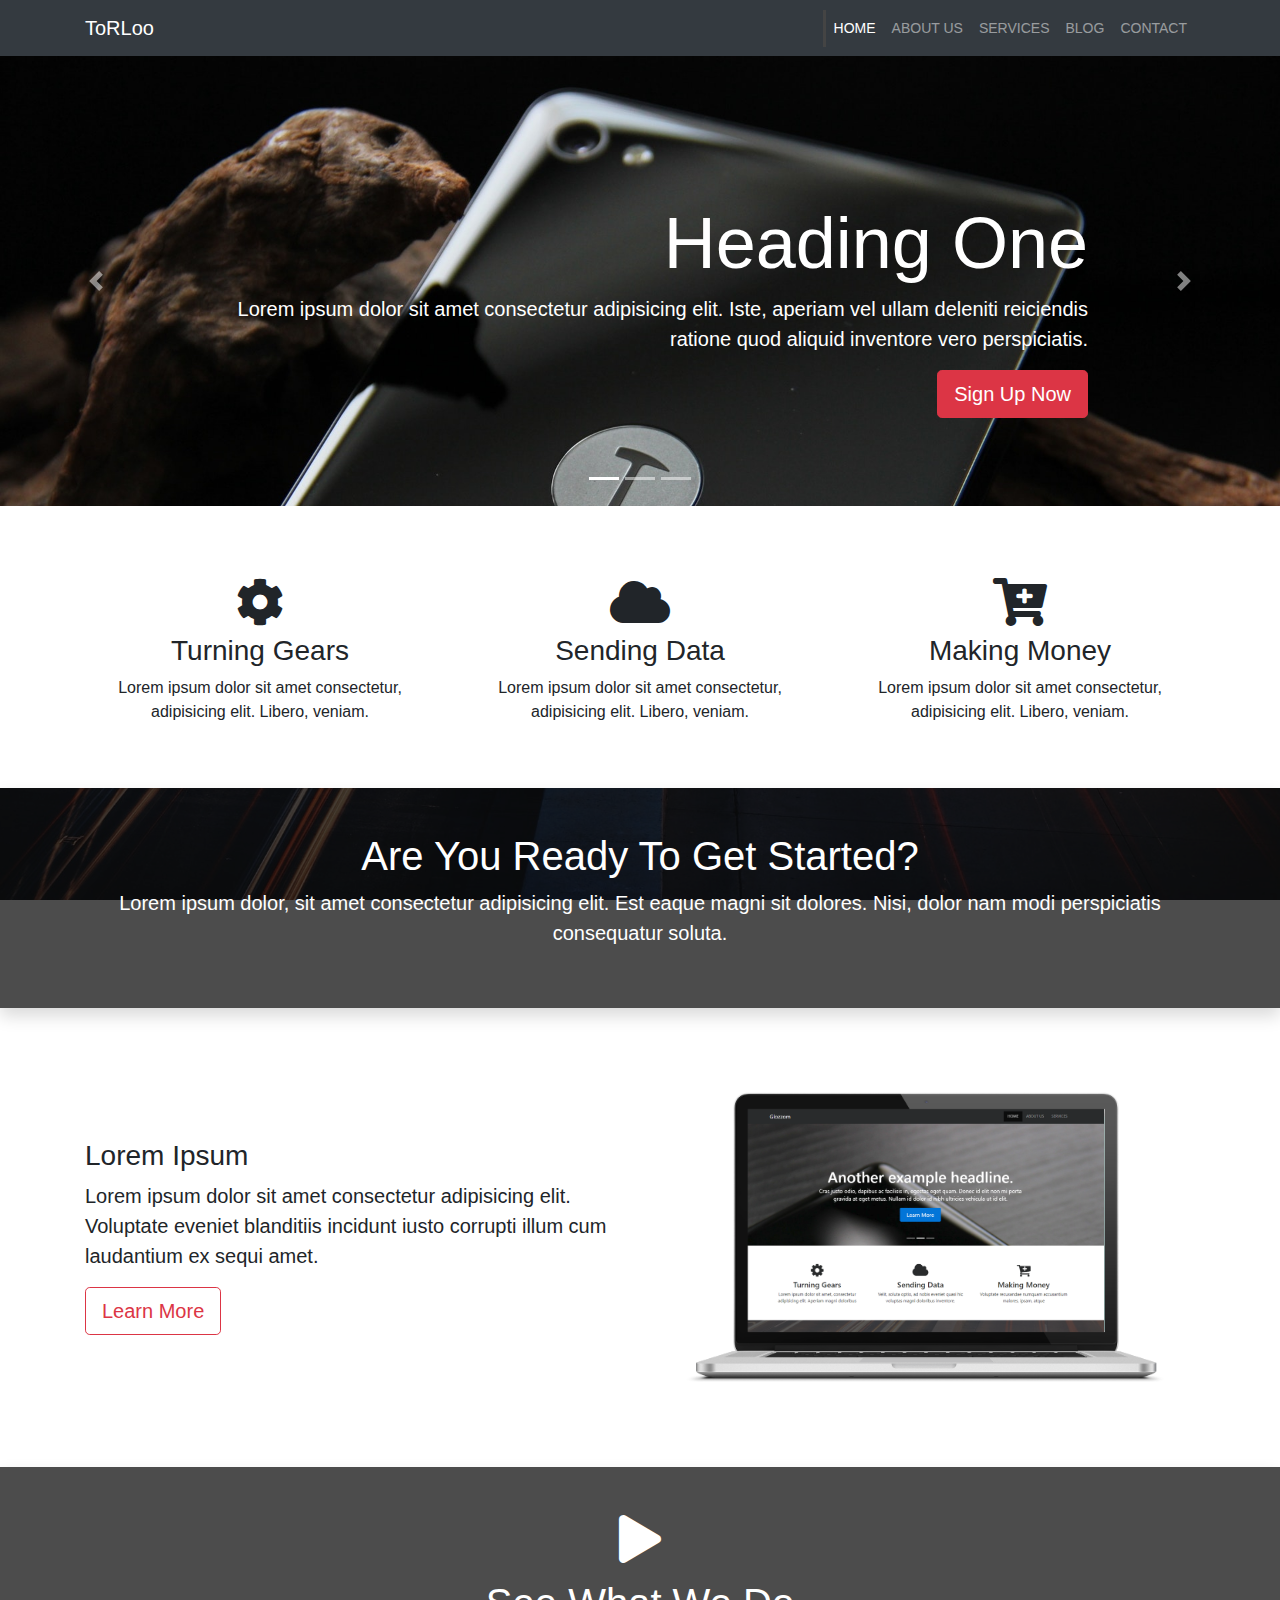
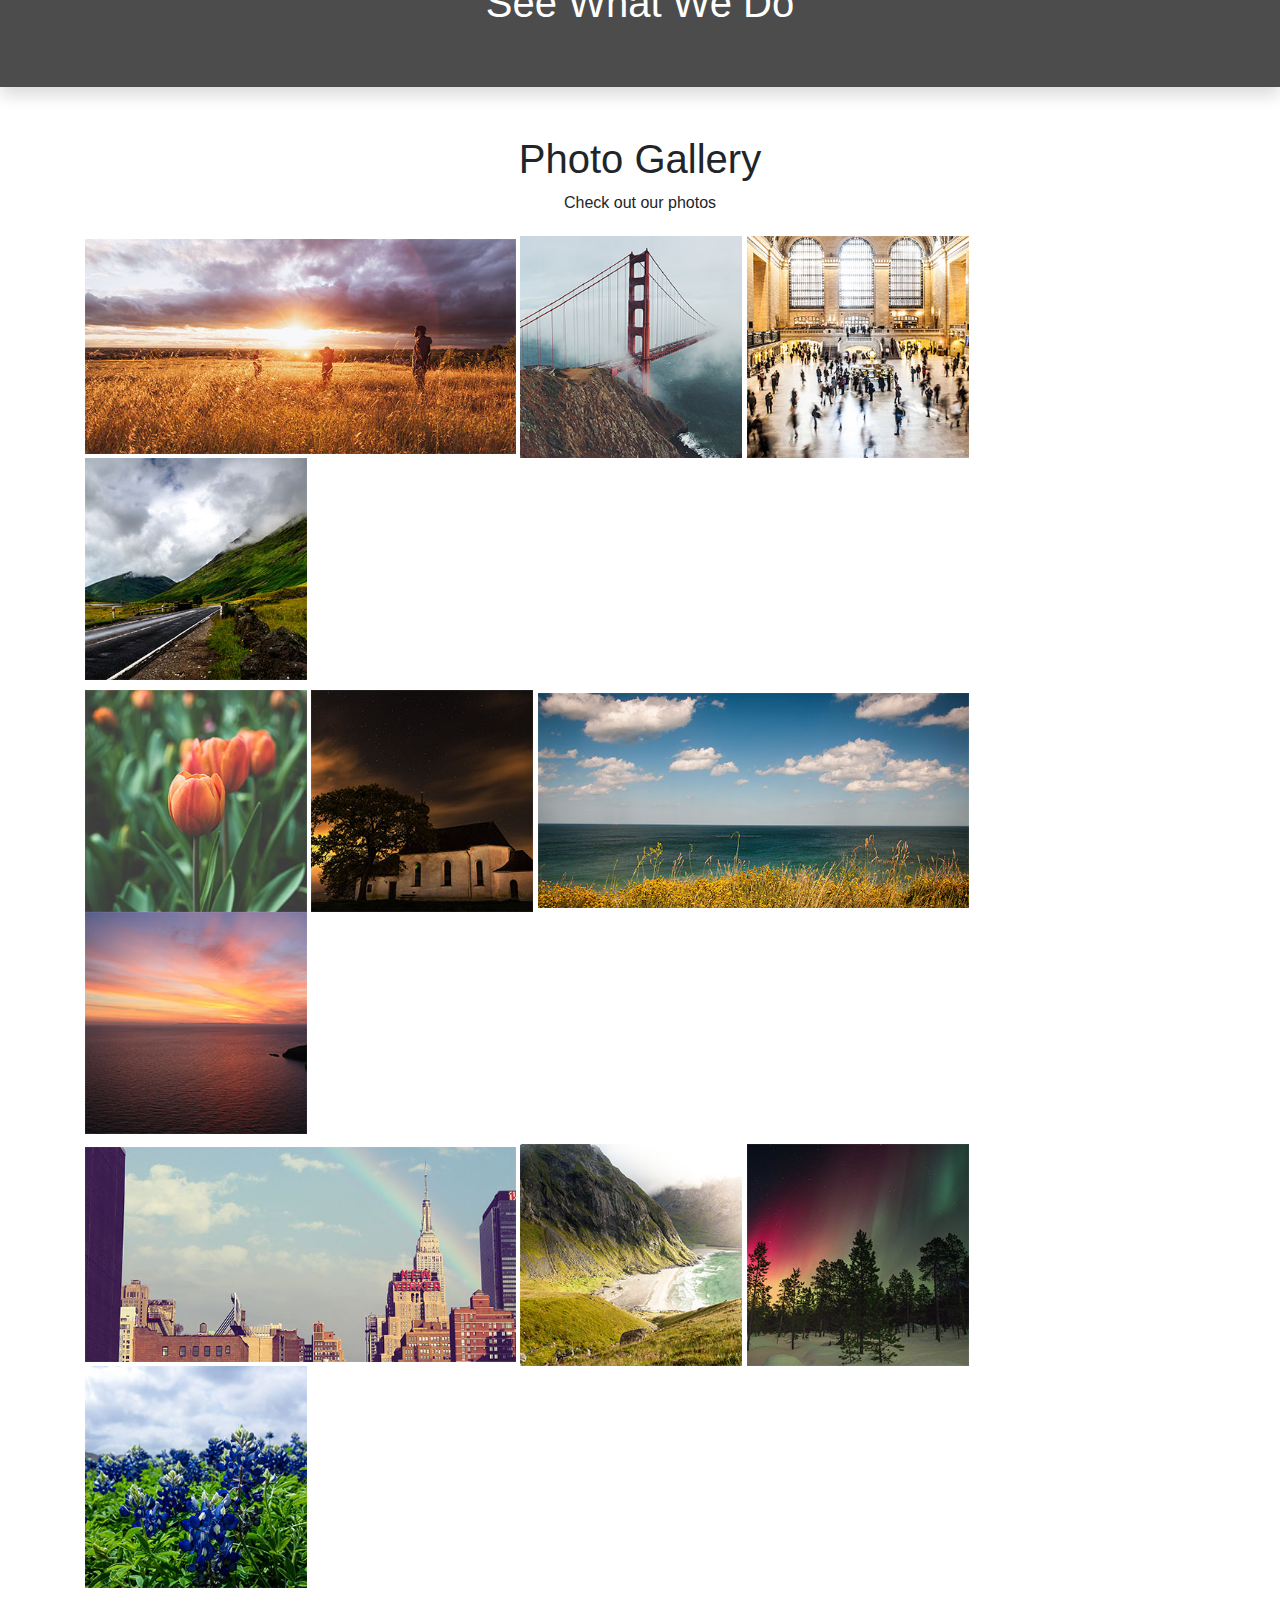
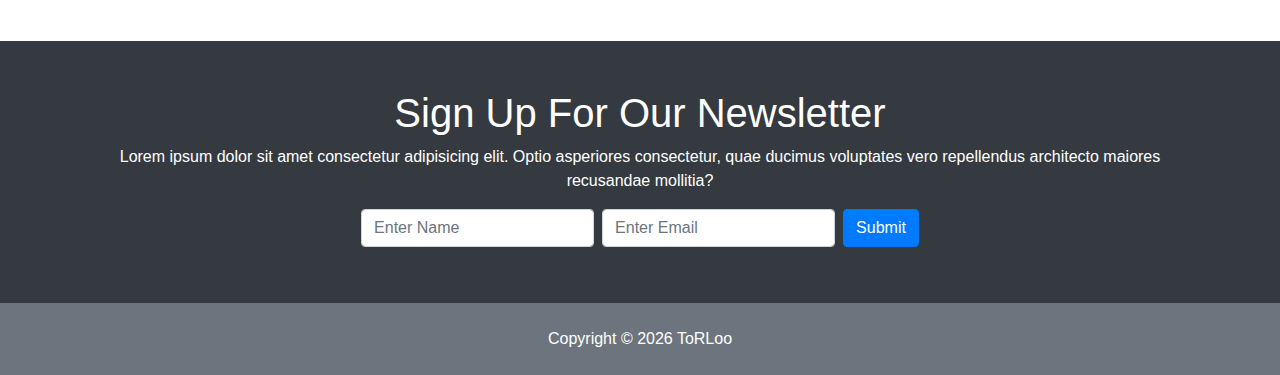
<file: index.html>
<!DOCTYPE html>
<html lang="en">
    <head>
        <meta charset="UTF-8">
        <meta name="viewport" content="width=device-width, initial-scale=1.0">
        <meta http-equiv="X-UA-Compatible" content="ie=edge">
        <link rel="stylesheet" href="https://use.fontawesome.com/releases/v5.0.13/css/all.css">
        <link rel="stylesheet" href="css/bootstrap.min.css">
        <link rel="stylesheet" href="css/simplelightbox.min.css">
        <link rel="stylesheet" href="css/style.css">
        <title>ToRLoo</title>
    </head>
    <body>
        <nav class="navbar navbar-expand-lg navbar-dark bg-dark">
            <div class="container">
                <a class="navbar-brand" href="#">ToRLoo</a>
                <button class="navbar-toggler" type="button" data-toggle="collapse" data-target="#navbarSupportedContent" aria-controls="navbarSupportedContent" aria-expanded="false" aria-label="Toggle navigation">
                    <span class="navbar-toggler-icon"></span>
                </button>
                <div class="collapse navbar-collapse" id="navbarSupportedContent">
                    <ul class="navbar-nav ml-auto">
                    <li class="nav-item active">
                        <a class="nav-link" href="index.html">Home <span class="sr-only">(current)</span></a>
                    </li>
                    <li class="nav-item"><a class="nav-link" href="about.html">About Us</a></li>
                    <li class="nav-item"><a class="nav-link" href="services.html">Services</a></li>
                    <li class="nav-item"><a class="nav-link" href="blog.html">Blog</a></li>
                    <li class="nav-item"><a class="nav-link" href="contact.html">Contact</a></li>
                    </ul>
                </div>
            </div>
        </nav>
        <!-- Start Slider -->
        <div id="carouselExampleIndicators" class="carousel slide" data-ride="carousel">
            <ol class="carousel-indicators">
                <li data-target="#carouselExampleIndicators" data-slide-to="0" class="active"></li>
                <li data-target="#carouselExampleIndicators" data-slide-to="1"></li>
                <li data-target="#carouselExampleIndicators" data-slide-to="2"></li>
            </ol>
            <div class="carousel-inner">
                <div class="carousel-item carousel-image-1 active">
                    <div class="container">
                        <div class="carousel-caption d-none d-sm-block text-right mb-5">
                            <h1 class="display-3">Heading One</h1>
                            <p class="lead">Lorem ipsum dolor sit amet consectetur adipisicing elit. Iste, aperiam vel ullam deleniti reiciendis ratione
                            quod aliquid inventore vero perspiciatis.</p>
                            <a href="#" class="btn btn-danger btn-lg">Sign Up Now</a>
                        </div>
                    </div>                    
                </div>
                <div class="carousel-item carousel-image-2">
                    <div class="container">
                        <div class="carousel-caption d-none d-sm-block text-center mb-5">
                            <h1 class="display-3">Heading Two</h1>
                            <p class="lead">Lorem ipsum dolor sit amet consectetur adipisicing elit. Iste, aperiam vel ullam deleniti reiciendis ratione
                            quod aliquid inventore vero perspiciatis.</p>
                            <a href="#" class="btn btn-primary btn-lg">Sign Up Now</a>
                        </div>
                    </div>
                </div>
                <div class="carousel-item carousel-image-3">
                    <div class="container">
                        <div class="carousel-caption d-none d-sm-block text-left mb-5">
                            <h1 class="display-3">Heading Three</h1>
                            <p class="lead">Lorem ipsum dolor sit amet consectetur adipisicing elit. Iste, aperiam vel ullam deleniti reiciendis ratione
                            quod aliquid inventore vero perspiciatis.</p>
                            <a href="#" class="btn btn-success btn-lg">Sign Up Now</a>
                        </div>
                    </div>
                </div>
            </div>
            <a class="carousel-control-prev" href="#carouselExampleIndicators" role="button" data-slide="prev">
                <span class="carousel-control-prev-icon" aria-hidden="true"></span>
                <span class="sr-only">Previous</span>
            </a>
            <a class="carousel-control-next" href="#carouselExampleIndicators" role="button" data-slide="next">
                <span class="carousel-control-next-icon" aria-hidden="true"></span>
                <span class="sr-only">Next</span>
            </a>
        </div>
        <!-- End Silder -->
        
        <!--HOME ICON SECTION  -->
        <section id="home-icons" class="py-5">
            <div class="container">
                <div class="row">
                    <div class="col-md-4 mt-4 text-center">
                        <i class="fas fa-cog fa-3x mb-2"></i>
                        <h3>Turning Gears</h3>
                        <p>Lorem ipsum dolor sit amet consectetur, adipisicing elit. Libero, veniam.</p>
                    </div>
                    <div class="col-md-4 mt-4 text-center">
                        <i class="fas fa-cloud fa-3x mb-2"></i>
                        <h3>Sending Data</h3>
                        <p>Lorem ipsum dolor sit amet consectetur, adipisicing elit. Libero, veniam.</p>
                    </div>
                    <div class="col-md-4 mt-4 text-center">
                        <i class="fas fa-cart-plus fa-3x mb-2"></i>
                        <h3>Making Money</h3>
                        <p>Lorem ipsum dolor sit amet consectetur, adipisicing elit. Libero, veniam.</p>
                    </div>
                </div>
            </div>
        </section>
        <!-- HOME HEADING SECTION -->
        <section id="home-heading" class="p-5">
            <div class="shadow d-flex">
                <div class="container align-self-center">
                    <div class="row">
                        <div class="col text-white text-center">
                            <h1>Are You Ready To Get Started?</h1>
                            <p class="lead mx-auto">Lorem ipsum dolor, sit amet consectetur adipisicing elit. Est eaque magni sit dolores. Nisi, dolor nam modi perspiciatis consequatur soluta.</p>
                        </div>
                    </div>
                </div>
            </div>
        </section>
        <!-- INFO SECTION -->
        <section id="info" class="py-5">
            <div class="container">
                <div class="row">
                    <div class="col-md-6 align-self-center">
                        <h3 >Lorem Ipsum</h3>
                        <p class="lead">Lorem ipsum dolor sit amet consectetur adipisicing elit. Voluptate eveniet blanditiis incidunt iusto corrupti illum cum laudantium ex sequi amet.</p>
                        <button class="btn btn-outline-danger btn-lg">Learn More</button>
                    </div>
                    <div class="col-md-6 align-self-center">
                        <img src="img/laptop.png" alt="" class="img-fluid"/>
                    </div>
                </div>
            </div>
        </section>
        <!-- VIDEO PLAY -->
        <section id="video-play">
            <div class="shadow">
                <div class="container">
                    <div class="row">
                        <div class="col p-5 text-center text-white">
                            <a href="#" class="text-white" data-toggle="modal" data-target="#videpop">
                                <i class="fas fa-play fa-3x mb-3"></i>
                            </a>
                            <h1>See What We Do</h1>
                        </div>
                    </div>
                </div>
            </div>
        </section>
        <div class="modal fade bd-example-modal-lg" id="videpop" tabindex="-1" role="dialog" aria-labelledby="exampleModalLabel" aria-hidden="true">
            <div class="modal-dialog modal-lg" role="document">
                <div class="modal-content">
                    <div class="modal-body">
                        <iframe width="100%" height="400" src="https://www.youtube-nocookie.com/embed/ChxEGVRGnLM?controls=0" frameborder="0" allow="accelerometer; autoplay; encrypted-media; gyroscope; picture-in-picture" allowfullscreen></iframe>
                    </div>
                </div>
            </div>
        </div>
        <!-- PHOTO GALLERY -->
        <section id="gallery" class="py-5">
            <div class="container">
                <h1 class="text-center">Photo Gallery</h1>
                <p class="text-center">Check out our photos</p>
                <div class="gallery">
                    <div class="column">
                        <a href="img/gallery/image1.jpg">
                            <img src="img/gallery/thumbs/thumb1.jpg" class="big" alt="" title=""/>
                        </a>
                        <a href="img/gallery/image2.jpg">
                            <img src="img/gallery/thumbs/thumb2.jpg" alt="" title=""/>
                        </a>
                        <a href="img/gallery/image3.jpg">
                            <img src="img/gallery/thumbs/thumb3.jpg" alt="" title=""/>
                        </a>
                        <a href="img/gallery/image4.jpg">
                            <img src="img/gallery/thumbs/thumb4.jpg" alt="" title=""/>
                        </a>
                    </div>
                    <div class="column">
                        <a href="img/gallery/image5.jpg">
                            <img src="img/gallery/thumbs/thumb5.jpg" alt="" title=""/>
                        </a>
                        <a href="img/gallery/image6.jpg">
                            <img src="img/gallery/thumbs/thumb6.jpg" alt="" title=""/>
                        </a>
                        <a href="img/gallery/image7.jpg">
                            <img src="img/gallery/thumbs/thumb7.jpg" class="big" alt="" title=""/>
                        </a>
                        <a href="img/gallery/image8.jpg">
                            <img src="img/gallery/thumbs/thumb8.jpg" alt="" title=""/>
                        </a>
                    </div>
                    <div class="column">
                        <a href="img/gallery/image9.jpg">
                            <img src="img/gallery/thumbs/thumb9.jpg" class="big" alt="" title=""/>
                        </a>
                        <a href="img/gallery/image10.jpg">
                            <img src="img/gallery/thumbs/thumb10.jpg" alt="" title=""/>
                        </a>
                        <a href="img/gallery/image11.jpg">
                            <img src="img/gallery/thumbs/thumb11.jpg" alt="" title=""/>
                        </a>
                        <a href="img/gallery/image12.jpg">
                            <img src="img/gallery/thumbs/thumb12.jpg" alt="" title=""/>
                        </a>
                    </div>
                </div>
            </div>
        </section>
        <!-- NEWSLETTER -->
        <section id="newsletter" class="text-center p-5 bg-dark text-white">
            <div class="container">
                <div class="row">
                    <div class="col">
                        <h1>Sign Up For Our Newsletter</h1>
                        <p>Lorem ipsum dolor sit amet consectetur adipisicing elit. Optio asperiores consectetur, quae ducimus voluptates
                            vero repellendus architecto maiores recusandae mollitia?</p>
                        <form class="form-inline justify-content-center">
                            <input type="text" class="form-control mb-2 mr-2" placeholder="Enter Name">
                            <input type="text" class="form-control mb-2 mr-2" placeholder="Enter Email">
                            <button class="btn btn-primary mb-2">Submit</button>
                        </form>
                    </div>
                </div>
            </div>
        </section>
        <!-- FOOTER -->
        <footer class="text-center p-4 text-white bg-secondary">
            <div class="container">
                <div class="row">
                    <div class="col">
                        <p class="mb-0">Copyright &copy;
                            <span id="year"></span> ToRLoo
                        </p>
                    </div>
                </div>
            </div>
        </footer>
        <!-- START HERE -->
        <script src="js/jquery-3.3.1.min.js"></script>
        <script src="js/popper.min.js"></script>
        <script src="js/bootstrap.min.js"></script>
        <script src="js/simple-lightbox.min.js"></script>
        <script>
            $('#year').text(new Date().getFullYear());
            $('.gallery a').simpleLightbox();
        </script>
    </body>
</html>
</file>
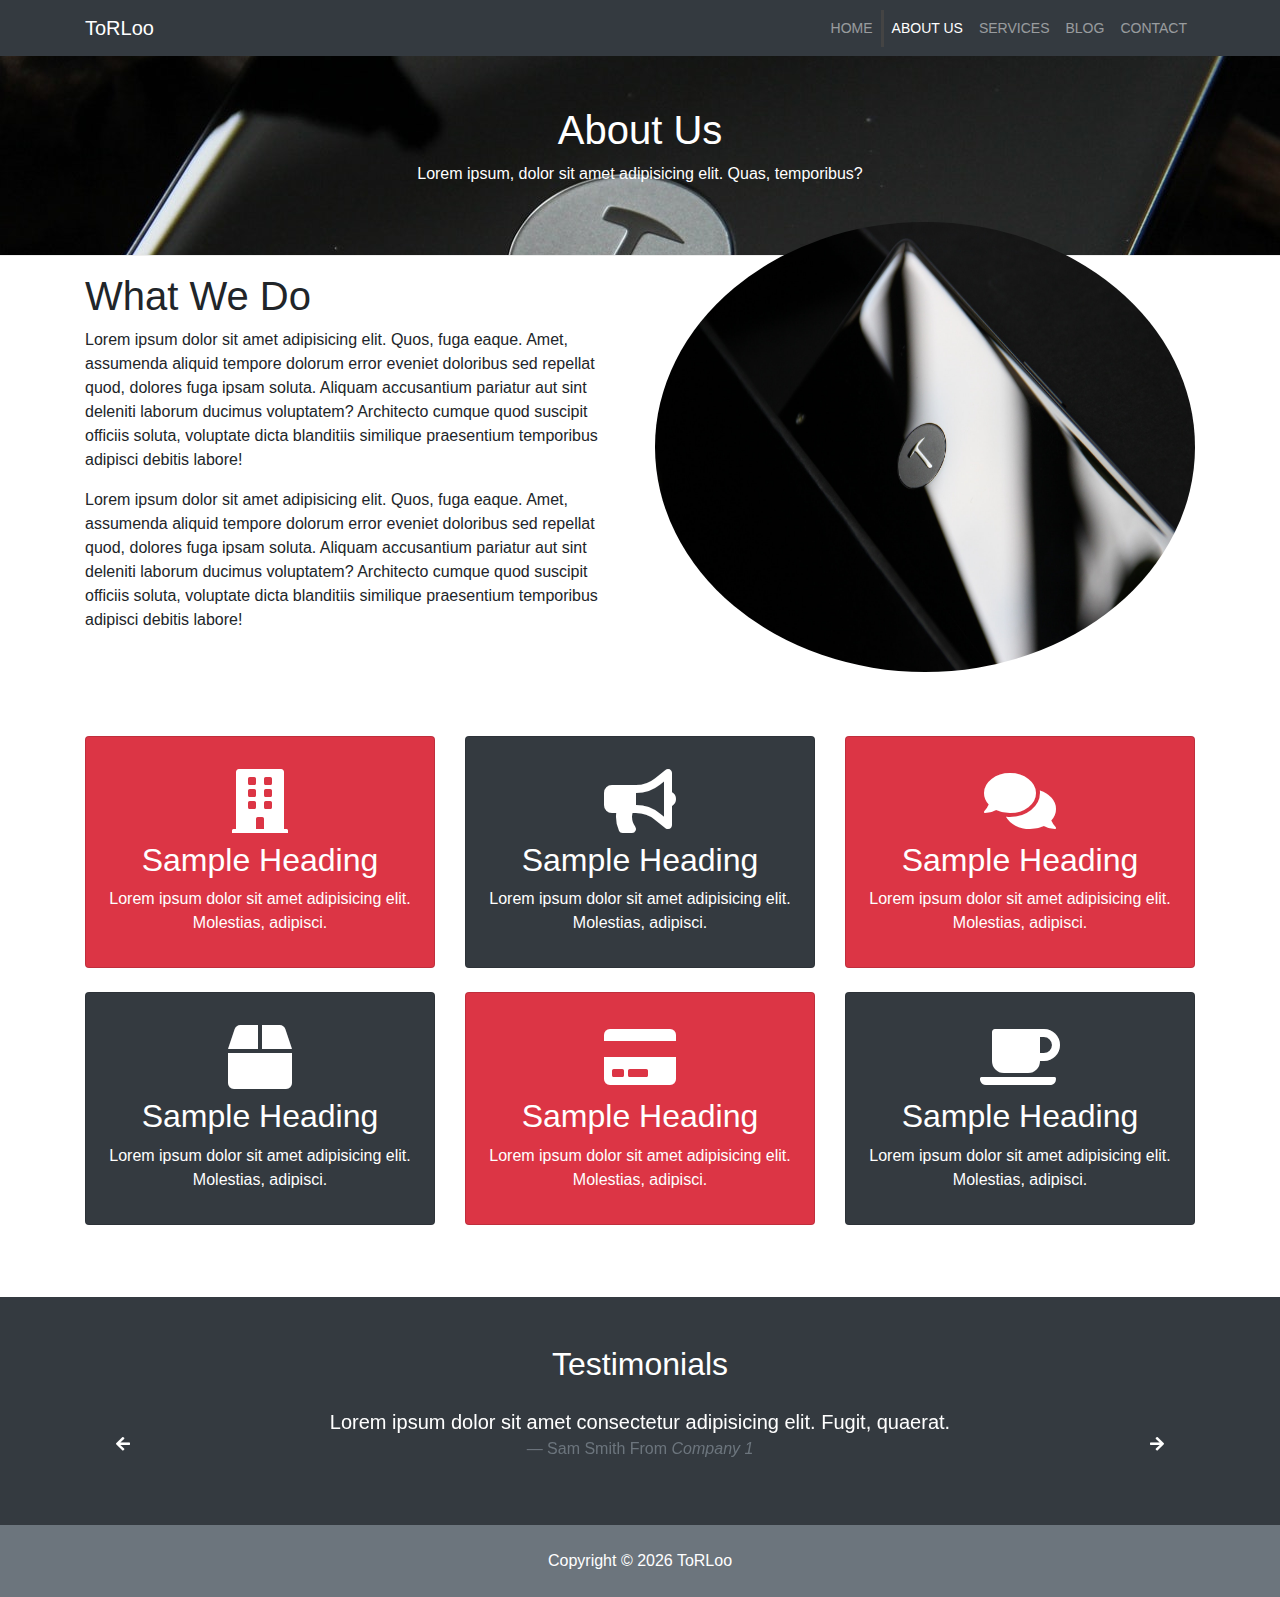
<file: about.html>
<!DOCTYPE html>
<html lang="en">
    <head>
        <meta charset="UTF-8">
        <meta name="viewport" content="width=device-width, initial-scale=1.0">
        <meta http-equiv="X-UA-Compatible" content="ie=edge">
        <link rel="stylesheet" href="https://use.fontawesome.com/releases/v5.0.13/css/all.css">
        <link rel="stylesheet" href="css/bootstrap.min.css">
        <link rel="stylesheet" href="css/slick.css"/>
        <link rel="stylesheet" href="css/style.css">
        <title>ToRLoo</title>
    </head>
    <body>
        <nav class="navbar navbar-expand-lg navbar-dark bg-dark">
            <div class="container">
                <a class="navbar-brand" href="#">ToRLoo</a>
                <button class="navbar-toggler" type="button" data-toggle="collapse" data-target="#navbarSupportedContent" aria-controls="navbarSupportedContent" aria-expanded="false" aria-label="Toggle navigation">
                    <span class="navbar-toggler-icon"></span>
                </button>
                <div class="collapse navbar-collapse" id="navbarSupportedContent">
                    <ul class="navbar-nav ml-auto">
                    <li class="nav-item">
                        <a class="nav-link" href="index.html">Home <span class="sr-only">(current)</span></a>
                    </li>
                    <li class="nav-item active"><a class="nav-link" href="about.html">About Us</a></li>
                    <li class="nav-item"><a class="nav-link" href="services.html">Services</a></li>
                    <li class="nav-item"><a class="nav-link" href="blog.html">Blog</a></li>
                    <li class="nav-item"><a class="nav-link" href="contact.html">Contact</a></li>
                    </ul>
                </div>
            </div>
        </nav>
        <!-- PAGE HEADER -->
        <header id="page-header">
            <div class="container">
                <div class="row">
                    <div class="col-md-6 m-auto text-center text-white">
                        <h1>About Us</h1>
                        <p>Lorem ipsum, dolor sit amet adipisicing elit. Quas, temporibus?</p>                  
                    </div>
                </div>
            </div>
        </header>
        <!-- ABOUT SECTION -->
        <section id="about" class="py-3">
            <div class="container">
                <div class="row">
                    <div class="col-md-6">
                        <h1>What We Do</h1>
                        <p>Lorem ipsum dolor sit amet adipisicing elit. Quos, fuga eaque. Amet, assumenda aliquid tempore dolorum error eveniet doloribus sed repellat quod, dolores fuga ipsam soluta. Aliquam accusantium pariatur aut sint deleniti laborum ducimus voluptatem? Architecto cumque quod suscipit officiis soluta, voluptate dicta blanditiis similique praesentium temporibus adipisci debitis labore!</p>
                        <p>Lorem ipsum dolor sit amet adipisicing elit. Quos, fuga eaque. Amet, assumenda aliquid tempore dolorum error eveniet doloribus sed repellat quod, dolores fuga ipsam soluta. Aliquam accusantium pariatur aut sint deleniti laborum ducimus voluptatem? Architecto cumque quod suscipit officiis soluta, voluptate dicta blanditiis similique praesentium temporibus adipisci debitis labore!</p>
                    </div>
                    <div class="col-md-6 d-none d-md-block">
                        <img src="img/image3.jpg" class="img-fluid about-img rounded-circle"/>
                    </div>
                </div>
            </div>
        </section>
        <!-- ICON BOXES -->
        <section id="icon-boxes" class="py-5">
            <div class="container">
                <div class="row text-center text-white">
                    <div class="col-lg-4 col-md-6">
                        <div class="card bg-danger py-3 mb-4 px-2">
                            <i class="fas fa-building fa-4x mb-2 pt-3"></i>
                            <h2>Sample Heading</h2>
                            <p>Lorem ipsum dolor sit amet adipisicing elit. Molestias, adipisci.</p>
                        </div>
                    </div>
                    <div class="col-lg-4 col-md-6">
                        <div class="card bg-dark py-3 mb-4 px-2">
                            <i class="fas fa-bullhorn fa-4x mb-2 pt-3"></i>
                            <h2>Sample Heading</h2>
                            <p>Lorem ipsum dolor sit amet adipisicing elit. Molestias, adipisci.</p>
                        </div>
                    </div>
                    <div class="col-lg-4 col-md-6">
                        <div class="card bg-danger py-3 mb-4 px-2">
                            <i class="fas fa-comments fa-4x mb-2 pt-3"></i>
                            <h2>Sample Heading</h2>
                            <p>Lorem ipsum dolor sit amet adipisicing elit. Molestias, adipisci.</p>
                        </div>
                    </div>
                    <div class="col-lg-4 col-md-6">
                        <div class="card bg-dark py-3 mb-4 px-2">
                            <i class="fas fa-box fa-4x mb-2 pt-3"></i>
                            <h2>Sample Heading</h2>
                            <p>Lorem ipsum dolor sit amet adipisicing elit. Molestias, adipisci.</p>
                        </div>
                    </div>
                    <div class="col-lg-4 col-md-6">
                        <div class="card bg-danger py-3 mb-4 px-2">
                            <i class="fas fa-credit-card fa-4x mb-2 pt-3"></i>
                            <h2>Sample Heading</h2>
                            <p>Lorem ipsum dolor sit amet adipisicing elit. Molestias, adipisci.</p>
                        </div>
                    </div>
                    <div class="col-lg-4 col-md-6">
                        <div class="card bg-dark py-3 mb-4 px-2">
                            <i class="fas fa-coffee fa-4x mb-2 pt-3"></i>
                            <h2>Sample Heading</h2>
                            <p>Lorem ipsum dolor sit amet adipisicing elit. Molestias, adipisci.</p>
                        </div>
                    </div>
                </div>
            </div>
        </section>
        <!-- TESTIMONIALS -->
        <section id="testimonials" class="py-5 bg-dark text-white">
            <div class="container text-center">
                <h2 class="mb-4">Testimonials</h2>
                <div class="testimonials-items ">
                    <div>
                        <blockquote class="blockquote">
                            <p class="mb-0">
                                Lorem ipsum dolor sit amet consectetur adipisicing elit. Fugit, quaerat.
                            </p>
                            <footer class="blockquote-footer">Sam Smith From
                                <cite title="Company 1">Company 1</cite>
                            </footer>
                        </blockquote>
                    </div>
                    <div>
                        <blockquote class="blockquote">
                            <p class="mb-0">
                                Lorem ipsum dolor sit amet consectetur adipisicing elit. Fugit, quaerat.
                            </p>
                            <footer class="blockquote-footer">Sam Smith From
                                <cite title="Company 2">Company 2</cite>
                            </footer>
                        </blockquote>
                    </div>
                    <div>
                        <blockquote class="blockquote">
                            <p class="mb-0">
                                Lorem ipsum dolor sit amet consectetur adipisicing elit. Fugit, quaerat.
                            </p>
                            <footer class="blockquote-footer">Sam Smith From
                                <cite title="Company 3">Company 3</cite>
                            </footer>
                        </blockquote>
                    </div>
                    <div>
                        <blockquote class="blockquote">
                            <p class="mb-0">
                                Lorem ipsum dolor sit amet consectetur adipisicing elit. Fugit, quaerat.
                            </p>
                            <footer class="blockquote-footer">Sam Smith From
                                <cite title="Company 4">Company 4</cite>
                            </footer>
                        </blockquote>
                    </div>
                </div>
            </div>
        </section>
        <!-- FOOTER -->
        <footer class="text-center p-4 text-white bg-secondary">
            <div class="container">
                <div class="row">
                    <div class="col">
                        <p class="mb-0">Copyright &copy;
                            <span id="year"></span> ToRLoo
                        </p>
                    </div>
                </div>
            </div>
        </footer>
        <!-- START HERE -->
        <script src="js/jquery-3.3.1.min.js"></script>
        <script src="js/popper.min.js"></script>
        <script src="js/bootstrap.min.js"></script>
        <script src="js/slick.min.js"></script>
        <script>
            $('#year').text(new Date().getFullYear());
            $('.testimonials-items').slick({
                infinite: true,
                autoplay: true,
                autoplaySpeed: 2000,
                prevArrow: `<button class="bg-transparent text-white slick-prev slick-arrow" aria-label="Previous" type="button" style="
                                position: absolute;
                                display: block;
                                border: 0;
                                left: 25px;
                                top: 25px;
                                z-index: 45;
                            "><i class="fas fa-arrow-left"></i></button>`,
                nextArrow: `<button class="bg-transparent text-white slick-next slick-arrow" aria-label="Next" type="button" style="
                                position: absolute;
                                display: block;
                                border: 0;
                                right: 25px;
                                top: 25px;
                            "><i class="fas fa-arrow-right"></i></button>`
            });
        </script>
    </body>
</html>
</file>
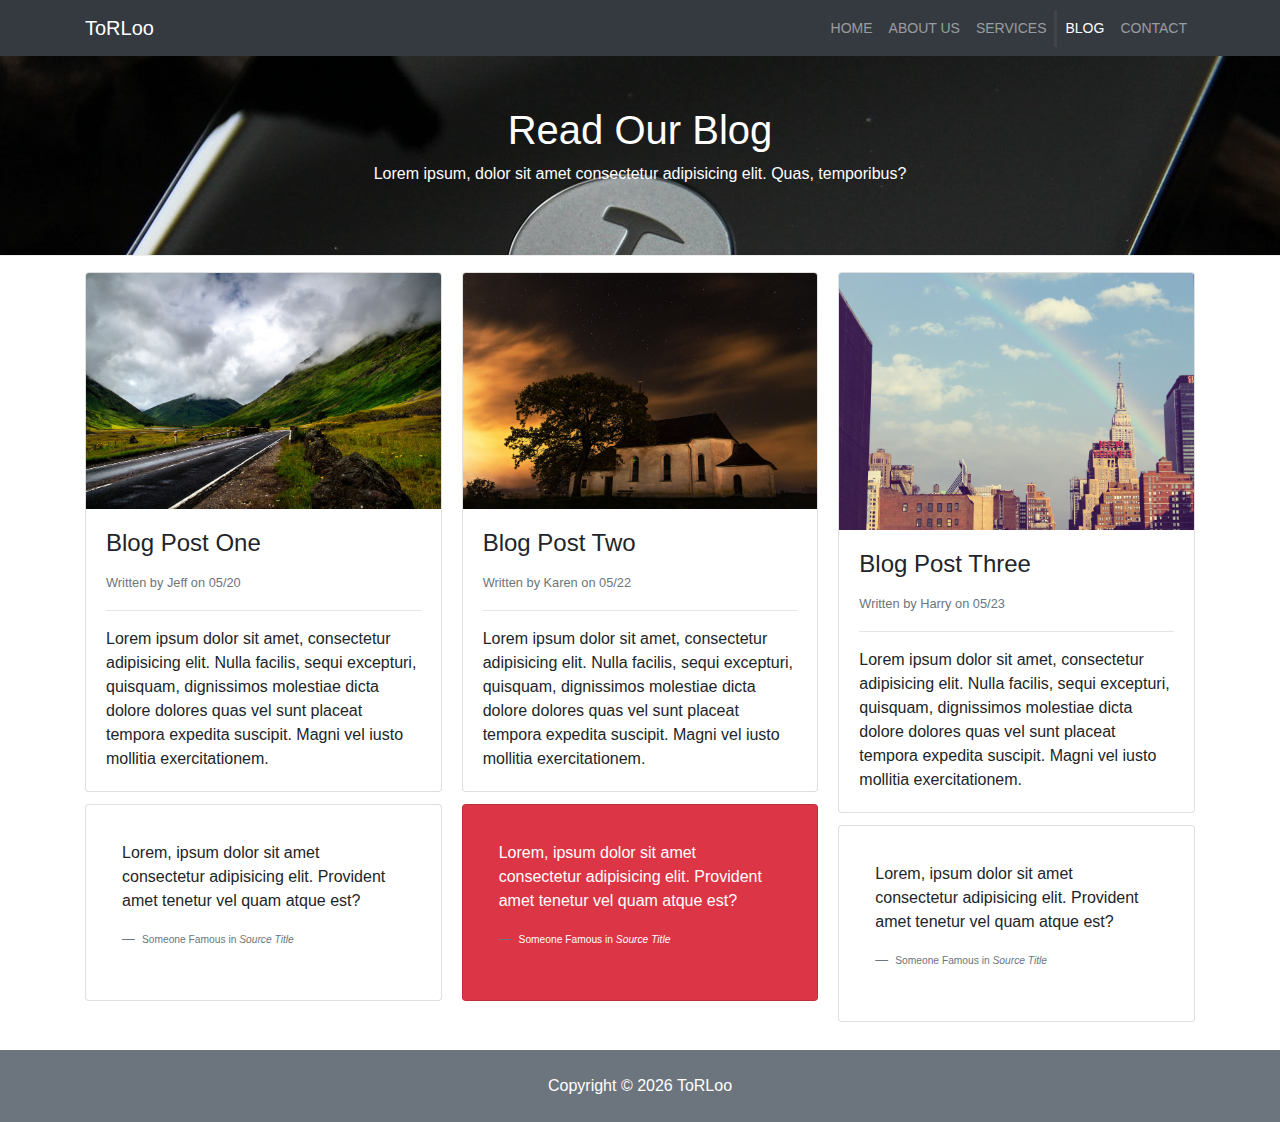
<file: blog.html>
<!DOCTYPE html>
<html lang="en">
    <head>
        <meta charset="UTF-8">
        <meta name="viewport" content="width=device-width, initial-scale=1.0">
        <meta http-equiv="X-UA-Compatible" content="ie=edge">
        <link rel="stylesheet" href="https://use.fontawesome.com/releases/v5.0.13/css/all.css">
        <link rel="stylesheet" href="css/bootstrap.min.css">
        <link rel="stylesheet" href="css/style.css">
        <title>ToRLoo</title>
    </head>
    <body>
        <nav class="navbar navbar-expand-lg navbar-dark bg-dark">
            <div class="container">
                <a class="navbar-brand" href="#">ToRLoo</a>
                <button class="navbar-toggler" type="button" data-toggle="collapse" data-target="#navbarSupportedContent" aria-controls="navbarSupportedContent" aria-expanded="false" aria-label="Toggle navigation">
                    <span class="navbar-toggler-icon"></span>
                </button>
                <div class="collapse navbar-collapse" id="navbarSupportedContent">
                    <ul class="navbar-nav ml-auto">
                    <li class="nav-item">
                        <a class="nav-link" href="index.html">Home <span class="sr-only">(current)</span></a>
                    </li>
                    <li class="nav-item"><a class="nav-link" href="about.html">About Us</a></li>
                    <li class="nav-item"><a class="nav-link" href="services.html">Services</a></li>
                    <li class="nav-item active"><a class="nav-link" href="blog.html">Blog</a></li>
                    <li class="nav-item"><a class="nav-link" href="contact.html">Contact</a></li>
                    </ul>
                </div>
            </div>
        </nav>
        <!-- PAGE HEADER -->
        <header id="page-header" class="text-white">
            <div class="container">
                <div class="row">
                    <div class="col-md-6 m-auto text-center">
                        <h1>Read Our Blog</h1>
                        <p>Lorem ipsum, dolor sit amet consectetur adipisicing elit. Quas, temporibus?</p>
                    </div>
                </div>
            </div>
        </header>
    
        <!-- BLOG SECTION -->
        <section id="blog" class="py-3">
            <div class="container">
                <div class="row">
                    <div class="col">
                        <div class="card-columns">
                            <!-- item -->
                            <div class="card">
                                <img src="img/gallery/image4.jpg" alt="" class="img-fluid card-img-top">
                                <div class="card-body">
                                    <h4 class="card-title">Blog Post One</h4>
                                    <small class="text-muted">Written by Jeff on 05/20</small>
                                    <hr>
                                    <p class="card-text">Lorem ipsum dolor sit amet, consectetur adipisicing elit. Nulla facilis, sequi excepturi, quisquam, dignissimos
                                    molestiae dicta dolore dolores quas vel sunt placeat tempora expedita suscipit. Magni vel iusto mollitia
                                    exercitationem.
                                    </p>
                                </div>
                            </div>
                            <!-- item -->
                            <div class="card p-3">
                                <blockquote class="card-blockquote card-body">
                                    <p>Lorem, ipsum dolor sit amet consectetur adipisicing elit. Provident amet tenetur vel quam atque est?</p>
                                    <footer class="blockquote-footer">
                                        <small class="text-muted">Someone Famous in
                                            <cite title="Source Title">Source Title</cite>
                                        </small>
                                    </footer>
                                </blockquote>
                            </div>
                            <!-- item -->
                            <div class="card">
                                <img src="img/gallery/image6.jpg" alt="" class="img-fluid card-img-top">
                                <div class="card-body">
                                    <h4 class="card-title">Blog Post Two</h4>
                                    <small class="text-muted">Written by Karen on 05/22</small>
                                    <hr>
                                    <p class="card-text">Lorem ipsum dolor sit amet, consectetur adipisicing elit. Nulla facilis, sequi excepturi, quisquam, dignissimos
                                    molestiae dicta dolore dolores quas vel sunt placeat tempora expedita suscipit. Magni vel iusto mollitia
                                    exercitationem.
                                    </p>
                                </div>
                            </div>
                            <!-- item -->
                            <div class="card p-3 bg-danger text-white">
                                <blockquote class="card-blockquote card-body">
                                    <p>Lorem, ipsum dolor sit amet consectetur adipisicing elit. Provident amet tenetur vel quam atque est?</p>
                                    <footer class="blockquote-footer">
                                        <small class="text-white">Someone Famous in
                                            <cite title="Source Title">Source Title</cite>
                                        </small>
                                    </footer>
                                </blockquote>
                            </div>
                            <!-- item -->
                            <div class="card">
                                <img src="img/gallery/image9.jpg" alt="" class="img-fluid card-img-top">
                                <div class="card-body">
                                    <h4 class="card-title">Blog Post Three</h4>
                                    <small class="text-muted">Written by Harry on 05/23</small>
                                    <hr>
                                    <p class="card-text">Lorem ipsum dolor sit amet, consectetur adipisicing elit. Nulla facilis, sequi excepturi, quisquam, dignissimos
                                    molestiae dicta dolore dolores quas vel sunt placeat tempora expedita suscipit. Magni vel iusto mollitia
                                    exercitationem.
                                    </p>
                                </div>
                            </div>
                            <!-- item -->
                            <div class="card p-3">
                                <blockquote class="card-blockquote card-body">
                                    <p>Lorem, ipsum dolor sit amet consectetur adipisicing elit. Provident amet tenetur vel quam atque est?</p>
                                        <footer class="blockquote-footer">
                                            <small class="text-muted">Someone Famous in
                                                <cite title="Source Title">Source Title</cite>
                                            </small>
                                        </footer>
                                </blockquote>
                            </div>
                        </div>
                    </div>
                </div>
            </div>
        </section>
        <!-- FOOTER -->
        <footer class="text-center p-4 text-white bg-secondary">
            <div class="container">
                <div class="row">
                    <div class="col">
                        <p class="mb-0">Copyright &copy;
                            <span id="year"></span> ToRLoo
                        </p>
                    </div>
                </div>
            </div>
        </footer>
        <!-- START HERE -->
        <script src="js/jquery-3.3.1.min.js"></script>
        <script src="js/popper.min.js"></script>
        <script src="js/bootstrap.min.js"></script>
        <script>            
            $('#year').text(new Date().getFullYear());
        </script>
    </body>
</html>
</file>
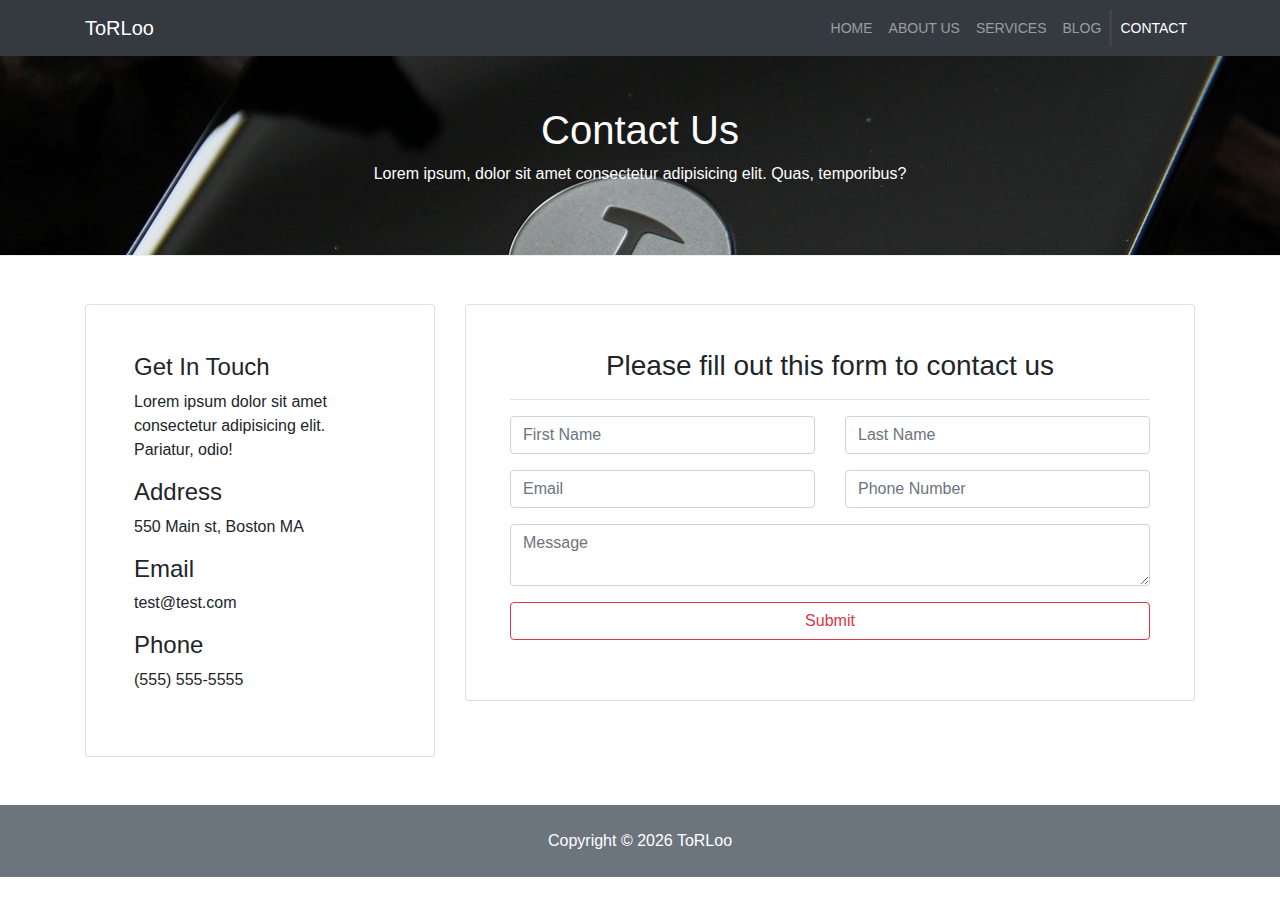
<file: contact.html>
<!DOCTYPE html>
<html lang="en">
    <head>
        <meta charset="UTF-8">
        <meta name="viewport" content="width=device-width, initial-scale=1.0">
        <meta http-equiv="X-UA-Compatible" content="ie=edge">
        <link rel="stylesheet" href="https://use.fontawesome.com/releases/v5.0.13/css/all.css">
        <link rel="stylesheet" href="css/bootstrap.min.css">
        <link rel="stylesheet" href="css/style.css">
        <title>ToRLoo</title>
    </head>
    <body>
        <nav class="navbar navbar-expand-lg navbar-dark bg-dark">
            <div class="container">
                <a class="navbar-brand" href="#">ToRLoo</a>
                <button class="navbar-toggler" type="button" data-toggle="collapse" data-target="#navbarSupportedContent" aria-controls="navbarSupportedContent" aria-expanded="false" aria-label="Toggle navigation">
                    <span class="navbar-toggler-icon"></span>
                </button>
                <div class="collapse navbar-collapse" id="navbarSupportedContent">
                    <ul class="navbar-nav ml-auto">
                    <li class="nav-item">
                        <a class="nav-link" href="index.html">Home <span class="sr-only">(current)</span></a>
                    </li>
                    <li class="nav-item"><a class="nav-link" href="about.html">About Us</a></li>
                    <li class="nav-item"><a class="nav-link" href="services.html">Services</a></li>
                    <li class="nav-item"><a class="nav-link" href="blog.html">Blog</a></li>
                    <li class="nav-item active"><a class="nav-link" href="contact.html">Contact</a></li>
                    </ul>
                </div>
            </div>
        </nav>
        <!-- PAGE HEADER -->
        <header id="page-header">
            <div class="container">
                <div class="row">
                    <div class="col-md-6 m-auto text-center text-white">
                        <h1>Contact Us</h1>
                        <p>Lorem ipsum, dolor sit amet consectetur adipisicing elit. Quas, temporibus?</p>
                    </div>
                </div>
            </div>
        </header>
        <!-- CONTACT SECTION -->
        <section id="contact" class="py-5">
            <div class="container">
                <div class="row">
                    <div class="col-md-4">
                        <div class="card p-5">
                            <h4>Get In Touch</h4>
                            <p>Lorem ipsum dolor sit amet consectetur adipisicing elit. Pariatur, odio!</p>
                            <h4>Address</h4>
                            <p>550 Main st, Boston MA</p>
                            <h4>Email</h4>
                            <p>test@test.com</p>
                            <h4>Phone</h4>
                            <p>(555) 555-5555</p>
                        </div>
                    </div>
                    <div class="col-md-8">
                        <div class="card p-4">
                            <div class="card-body">
                                <h3 class="text-center">Please fill out this form to contact us</h3>
                                <hr>
                                <div class="row">
                                    <div class="col-md-6">
                                        <div class="form-group">
                                            <input type="text" class="form-control" placeholder="First Name">
                                        </div>
                                    </div>
                                    <div class="col-md-6">
                                        <div class="form-group">
                                            <input type="text" class="form-control" placeholder="Last Name">
                                        </div>
                                    </div>
                                    <div class="col-md-6">
                                        <div class="form-group">
                                            <input type="text" class="form-control" placeholder="Email">
                                        </div>
                                    </div>
                                    <div class="col-md-6">
                                        <div class="form-group">
                                            <input type="text" class="form-control" placeholder="Phone Number">
                                        </div>
                                    </div>
                                </div>
                                <div class="row">
                                    <div class="col-md-12">
                                        <div class="form-group">
                                            <textarea class="form-control" placeholder="Message"></textarea>
                                        </div>
                                    </div>
                                    <div class="col-md-12">
                                        <div class="form-group">
                                            <input type="submit" value="Submit" class="btn btn-outline-danger btn-block">
                                        </div>
                                    </div>
                                </div>
                            </div>
                        </div>
                    </div>
                </div>
            </div>
        </section>
        <!-- FOOTER -->
        <footer class="text-center p-4 text-white bg-secondary">
            <div class="container">
                <div class="row">
                    <div class="col">
                        <p class="mb-0">Copyright &copy;
                            <span id="year"></span> ToRLoo
                        </p>
                    </div>
                </div>
            </div>
        </footer>
        <!-- START HERE -->
        <script src="js/jquery-3.3.1.min.js"></script>
        <script src="js/popper.min.js"></script>
        <script src="js/bootstrap.min.js"></script>
        <script>
            $('#year').text(new Date().getFullYear());
        </script>
    </body>
</html>
</file>
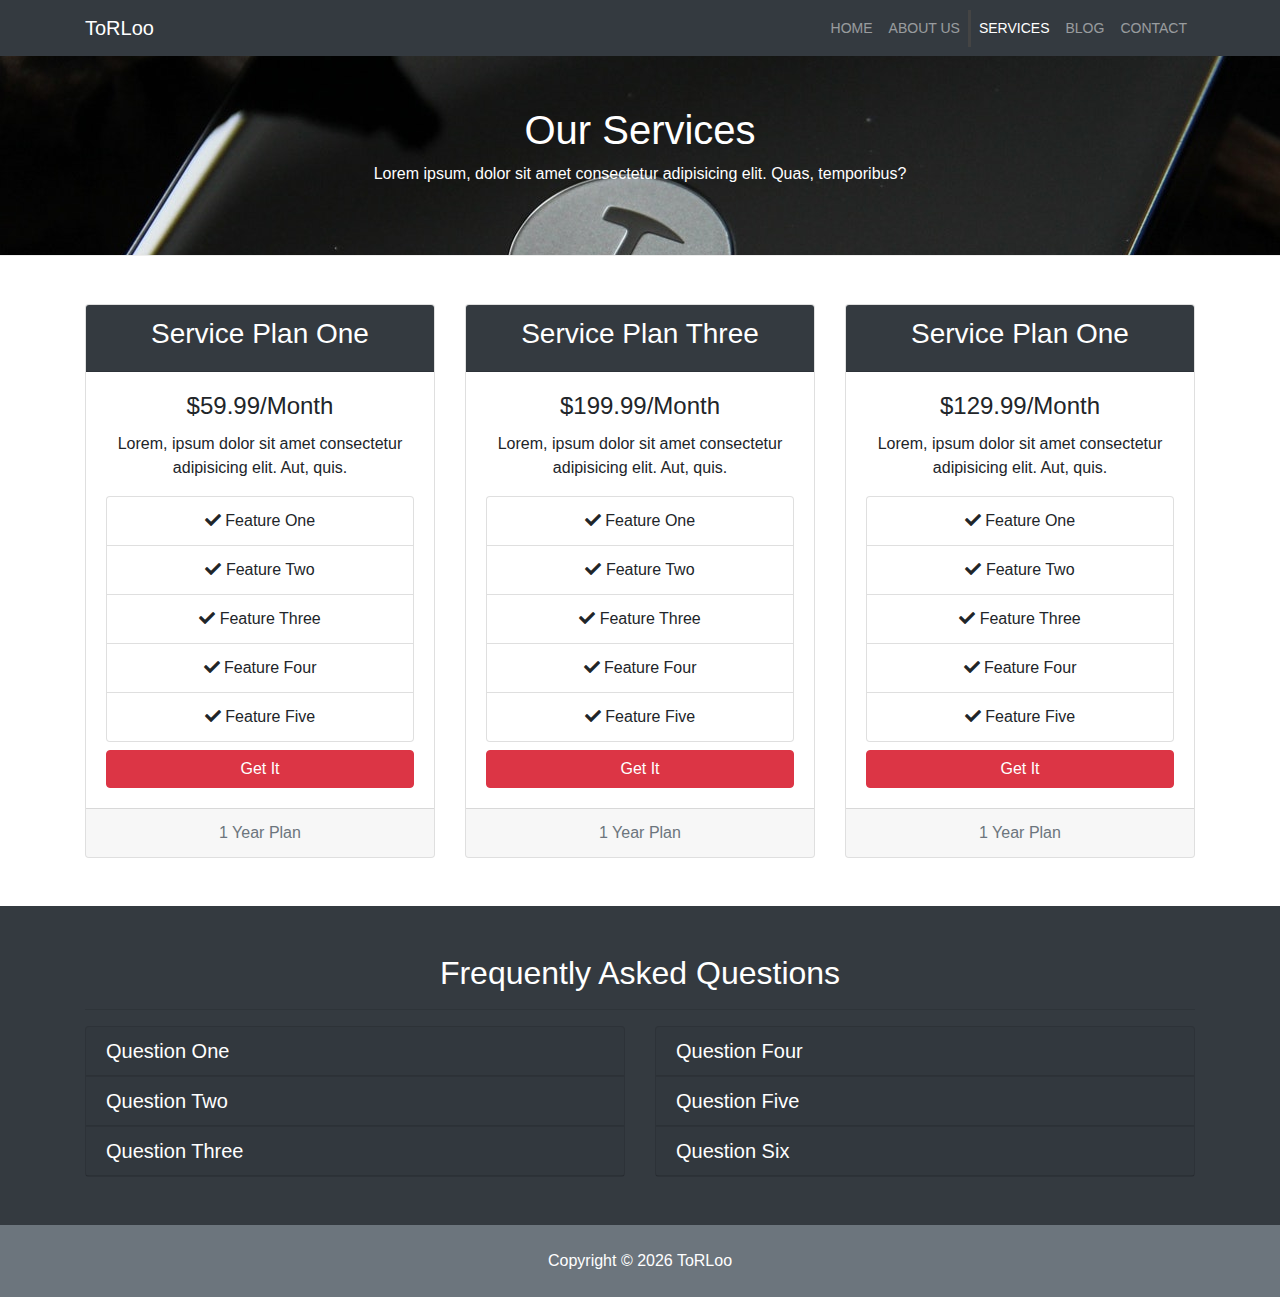
<file: services.html>
<!DOCTYPE html>
<html lang="en">
    <head>
        <meta charset="UTF-8">
        <meta name="viewport" content="width=device-width, initial-scale=1.0">
        <meta http-equiv="X-UA-Compatible" content="ie=edge">
        <link rel="stylesheet" href="https://use.fontawesome.com/releases/v5.0.13/css/all.css">
        <link rel="stylesheet" href="css/bootstrap.min.css">
        <link rel="stylesheet" href="css/style.css">
        <title>ToRLoo</title>
    </head>
    <body>
        <nav class="navbar navbar-expand-lg navbar-dark bg-dark">
            <div class="container">
                <a class="navbar-brand" href="#">ToRLoo</a>
                <button class="navbar-toggler" type="button" data-toggle="collapse" data-target="#navbarSupportedContent" aria-controls="navbarSupportedContent" aria-expanded="false" aria-label="Toggle navigation">
                    <span class="navbar-toggler-icon"></span>
                </button> 
                <div class="collapse navbar-collapse" id="navbarSupportedContent">
                    <ul class="navbar-nav ml-auto">
                    <li class="nav-item">
                        <a class="nav-link" href="index.html">Home <span class="sr-only">(current)</span></a>
                    </li>
                    <li class="nav-item"><a class="nav-link" href="about.html">About Us</a></li>
                    <li class="nav-item active"><a class="nav-link" href="services.html">Services</a></li>
                    <li class="nav-item"><a class="nav-link" href="blog.html">Blog</a></li>
                    <li class="nav-item"><a class="nav-link" href="contact.html">Contact</a></li>
                    </ul>
                </div>
            </div>
        </nav>
        <!-- PAGE HEADER -->
        <header id="page-header">
            <div class="container">
                <div class="row">
                    <div class="col-md-6 m-auto text-center text-white">
                        <h1>Our Services</h1>
                        <p>Lorem ipsum, dolor sit amet consectetur adipisicing elit. Quas, temporibus?</p>                  
                    </div>
                </div>
            </div>
        </header>
        <div id="services" class="py-5">
            <div class="container">
                <div class="row">
                    <div class="col-md-4">
                        <div class="card text-center">
                            <div class="card-header bg-dark text-white">
                                <h3>Service Plan One</h3>
                            </div>
                            <div class="card-body">
                                <h4 class="card-title">$59.99/Month</h4>
                                <p class="card-text">Lorem, ipsum dolor sit amet consectetur adipisicing elit. Aut, quis.</p>
                                <ul class="list-group">
                                    <li class="list-group-item">
                                        <i class="fas fa-check"></i> Feature One
                                    </li>
                                    <li class="list-group-item">
                                        <i class="fas fa-check"></i> Feature Two
                                    </li>
                                    <li class="list-group-item">
                                        <i class="fas fa-check"></i> Feature Three
                                    </li>
                                    <li class="list-group-item">
                                        <i class="fas fa-check"></i> Feature Four
                                    </li>
                                    <li class="list-group-item">
                                        <i class="fas fa-check"></i> Feature Five
                                    </li>
                                </ul>
                                <a href="#" class="btn btn-danger btn-block mt-2">Get It</a>
                            </div>
                            <div class="card-footer text-muted">
                                1 Year Plan
                            </div>
                        </div>    
                    </div>
                    <div class="col-md-4">
                        <div class="card text-center">
                            <div class="card-header bg-dark text-white">
                                <h3>Service Plan Three</h3>
                            </div>
                            <div class="card-body">
                                <h4 class="card-title">$199.99/Month</h4>
                                <p class="card-text">Lorem, ipsum dolor sit amet consectetur adipisicing elit. Aut, quis.</p>
                                <ul class="list-group">
                                    <li class="list-group-item">
                                        <i class="fas fa-check"></i> Feature One
                                    </li>
                                    <li class="list-group-item">
                                        <i class="fas fa-check"></i> Feature Two
                                    </li>
                                    <li class="list-group-item">
                                        <i class="fas fa-check"></i> Feature Three
                                    </li>
                                    <li class="list-group-item">
                                        <i class="fas fa-check"></i> Feature Four
                                    </li>
                                    <li class="list-group-item">
                                        <i class="fas fa-check"></i> Feature Five
                                    </li>
                                </ul>
                                <a href="#" class="btn btn-danger btn-block mt-2">Get It</a>
                            </div>
                            <div class="card-footer text-muted">
                                1 Year Plan
                            </div>
                        </div>
                    </div>
                    <div class="col-md-4">
                        <div class="card text-center">
                            <div class="card-header bg-dark text-white">
                                <h3>Service Plan One</h3>
                            </div>
                            <div class="card-body">
                                <h4 class="card-title">$129.99/Month</h4>
                                <p class="card-text">Lorem, ipsum dolor sit amet consectetur adipisicing elit. Aut, quis.</p>
                                <ul class="list-group">
                                    <li class="list-group-item">
                                        <i class="fas fa-check"></i> Feature One
                                    </li>
                                    <li class="list-group-item">
                                        <i class="fas fa-check"></i> Feature Two
                                    </li>
                                    <li class="list-group-item">
                                        <i class="fas fa-check"></i> Feature Three
                                    </li>
                                    <li class="list-group-item">
                                        <i class="fas fa-check"></i> Feature Four
                                    </li>
                                    <li class="list-group-item">
                                        <i class="fas fa-check"></i> Feature Five
                                    </li>
                                </ul>
                                <a href="#" class="btn btn-danger btn-block mt-2">Get It</a>
                            </div>
                            <div class="card-footer text-muted">
                                1 Year Plan
                            </div>
                        </div>
                    </div>
                </div>
            </div>
        </div>
        <section class="question  text-white bg-dark py-5">
            <div class="container">
                <h2 class="text-center">Frequently Asked Questions</h2>
                <hr/>
                <div class="row">
                    <div class="col-md-6">
                        <div class="accordion" id="question-left">
                            <div class="card bg-dark">
                                <div class="card-header">
                                    <h5 class="mb-0">
                                        <a data-toggle="collapse" data-target="#collapseOne">
                                            Question One
                                        </a>
                                    </h5>
                                </div>
                                <div id="collapseOne" class="collapse" data-parent="#question-left">
                                    <div class="card-body">
                                    Anim pariatur cliche reprehenderit, enim eiusmod high life accusamus terry richardson ad squid. 3 wolf moon officia aute, non cupidatat skateboard dolor brunch. Food truck quinoa nesciunt laborum eiusmod. Brunch 3 wolf moon tempor, sunt aliqua put a bird on it squid single-origin coffee nulla assumenda shoreditch et. Nihil anim keffiyeh helvetica, craft beer labore wes anderson cred nesciunt sapiente ea proident. Ad vegan excepteur butcher vice lomo. Leggings occaecat craft beer farm-to-table, raw denim aesthetic synth nesciunt you probably haven't heard of them accusamus labore sustainable VHS.
                                    </div>
                                </div>
                            </div>
                            <div class="card bg-dark">
                                <div class="card-header" id="headingtwo">
                                    <h5 class="mb-0">
                                        <a data-toggle="collapse" data-target="#collapsetwo">
                                            Question Two
                                        </a>
                                    </h5>
                                </div>
                                <div id="collapsetwo" class="collapse" data-parent="#question-left">
                                    <div class="card-body">
                                    Anim pariatur cliche reprehenderit, enim eiusmod high life accusamus terry richardson ad squid. 3 wolf moon officia aute, non cupidatat skateboard dolor brunch. Food truck quinoa nesciunt laborum eiusmod. Brunch 3 wolf moon tempor, sunt aliqua put a bird on it squid single-origin coffee nulla assumenda shoreditch et. Nihil anim keffiyeh helvetica, craft beer labore wes anderson cred nesciunt sapiente ea proident. Ad vegan excepteur butcher vice lomo. Leggings occaecat craft beer farm-to-table, raw denim aesthetic synth nesciunt you probably haven't heard of them accusamus labore sustainable VHS.
                                    </div>
                                </div>
                            </div>
                            <div class="card bg-dark">
                                <div class="card-header">
                                    <h5 class="mb-0">
                                        <a data-toggle="collapse" data-target="#collapsethree">
                                            Question Three
                                        </a>
                                    </h5>
                                </div>
                                <div id="collapsethree" class="collapse" data-parent="#question-left">
                                    <div class="card-body">
                                    Anim pariatur cliche reprehenderit, enim eiusmod high life accusamus terry richardson ad squid. 3 wolf moon officia aute, non cupidatat skateboard dolor brunch. Food truck quinoa nesciunt laborum eiusmod. Brunch 3 wolf moon tempor, sunt aliqua put a bird on it squid single-origin coffee nulla assumenda shoreditch et. Nihil anim keffiyeh helvetica, craft beer labore wes anderson cred nesciunt sapiente ea proident. Ad vegan excepteur butcher vice lomo. Leggings occaecat craft beer farm-to-table, raw denim aesthetic synth nesciunt you probably haven't heard of them accusamus labore sustainable VHS.
                                    </div>
                                </div>
                            </div>
                        </div>
                    </div>
                    <div class="col-md-6">
                        <div class="accordion" id="question-right">
                            <div class="card bg-dark">
                                <div class="card-header">
                                    <h5 class="mb-0">
                                        <a data-toggle="collapse" data-target="#collapsefour">
                                            Question Four
                                        </a>
                                    </h5>
                                </div>
                                <div id="collapsefour" class="collapse" data-parent="#question-right">
                                    <div class="card-body">
                                    Anim pariatur cliche reprehenderit, enim eiusmod high life accusamus terry richardson ad squid. 3 wolf moon officia aute, non cupidatat skateboard dolor brunch. Food truck quinoa nesciunt laborum eiusmod. Brunch 3 wolf moon tempor, sunt aliqua put a bird on it squid single-origin coffee nulla assumenda shoreditch et. Nihil anim keffiyeh helvetica, craft beer labore wes anderson cred nesciunt sapiente ea proident. Ad vegan excepteur butcher vice lomo. Leggings occaecat craft beer farm-to-table, raw denim aesthetic synth nesciunt you probably haven't heard of them accusamus labore sustainable VHS.
                                    </div>
                                </div>
                            </div>
                            <div class="card bg-dark">
                                <div class="card-header" id="headingtwo">
                                    <h5 class="mb-0">
                                        <a data-toggle="collapse" data-target="#collapsefive">
                                            Question Five
                                        </a>
                                    </h5>
                                </div>
                                <div id="collapsefive" class="collapse" data-parent="#question-right">
                                    <div class="card-body">
                                    Anim pariatur cliche reprehenderit, enim eiusmod high life accusamus terry richardson ad squid. 3 wolf moon officia aute, non cupidatat skateboard dolor brunch. Food truck quinoa nesciunt laborum eiusmod. Brunch 3 wolf moon tempor, sunt aliqua put a bird on it squid single-origin coffee nulla assumenda shoreditch et. Nihil anim keffiyeh helvetica, craft beer labore wes anderson cred nesciunt sapiente ea proident. Ad vegan excepteur butcher vice lomo. Leggings occaecat craft beer farm-to-table, raw denim aesthetic synth nesciunt you probably haven't heard of them accusamus labore sustainable VHS.
                                    </div>
                                </div>
                            </div>
                            <div class="card bg-dark">
                                <div class="card-header">
                                    <h5 class="mb-0">
                                        <a data-toggle="collapse" data-target="#collapsesix">
                                            Question Six
                                        </a>
                                    </h5>
                                </div>
                                <div id="collapsesix" class="collapse" data-parent="#question-right">
                                    <div class="card-body">
                                    Anim pariatur cliche reprehenderit, enim eiusmod high life accusamus terry richardson ad squid. 3 wolf moon officia aute, non cupidatat skateboard dolor brunch. Food truck quinoa nesciunt laborum eiusmod. Brunch 3 wolf moon tempor, sunt aliqua put a bird on it squid single-origin coffee nulla assumenda shoreditch et. Nihil anim keffiyeh helvetica, craft beer labore wes anderson cred nesciunt sapiente ea proident. Ad vegan excepteur butcher vice lomo. Leggings occaecat craft beer farm-to-table, raw denim aesthetic synth nesciunt you probably haven't heard of them accusamus labore sustainable VHS.
                                    </div>
                                </div>
                            </div>
                        </div>
                    </div>
                </div>
            </div>
        </section>
        <!-- FOOTER -->
        <footer class="text-center p-4 text-white bg-secondary">
            <div class="container">
                <div class="row">
                    <div class="col">
                        <p class="mb-0">Copyright &copy;
                            <span id="year"></span> ToRLoo
                        </p>
                    </div>
                </div>
            </div>
        </footer>
        <!-- START HERE -->
        <script src="js/jquery-3.3.1.min.js"></script>
        <script src="js/popper.min.js"></script>
        <script src="js/bootstrap.min.js"></script>
        <script>
            $('#year').text(new Date().getFullYear());
        </script>
    </body>
</html>
</file>
<file: css/style.css>
.navbar .nav-link {
  font-size: 14px;
  text-transform: uppercase;
  padding-right: 1rem;
  padding-left: 1rem;
}
.navbar .active {
  border-left: 3px solid #444;
}

.carousel-item {
  height: 450px;
}

.carousel-image-1 {
  background: url("../img/image1.jpg");
  background-size: cover;
}

.carousel-image-2 {
  background: url("../img/image2.jpg");
  background-size: cover;
}

.carousel-image-3 {
  background: url("../img/image3.jpg");
  background-size: cover;
}

#home-heading {
  background: url("../img/lights.jpg");
}

#video-play {
  background: url("../img/media.jpg");
}

#home-heading,
#video-play {
  background-size: cover;
  background-position: center;
  background-attachment: fixed;
  background-repeat: no-repeat;
  position: relative;
  min-height: 220px;
}
#home-heading .shadow,
#video-play .shadow {
  position: absolute;
  top: 0;
  right: 0;
  height: 100%;
  width: 100%;
  background: rgba(0, 0, 0, 0.7);
}

.gallery {
  display: flex;
  flex-wrap: wrap;
  flex-direction: column;
}
.gallery .column {
  flex: 25%;
  height: 250px;
  margin: 5px 0px;
}
.gallery .column img {
  width: 20%;
  height: 100%;
}
.gallery .column .big {
  width: 38.8% !important;
}

#page-header {
  height: 200px;
  background: url("../img/image1.jpg");
  background-position: bottom;
  background-attachment: fixed;
  border-bottom: 1px #eee solid;
  padding-top: 50px;
}

.about-img {
  margin-top: -50px;
  min-height: 450px;
}

#testimonials *:focus {
  outline: 0 !important;
}

@media (min-width: 850px) and (max-width: 1199.98px) {
  .gallery .column {
    display: flex;
    flex-direction: row;
  }
  .gallery .column img {
    width: 100%;
  }
  .gallery .column .big {
    width: 100% !important;
  }
}
@media (min-width: 0px) and (max-width: 850px) {
  .gallery .column {
    display: block;
    width: 100%;
  }
  .gallery .column img {
    display: block;
    width: 100%;
    height: 350px;
    object-fit: cover;
    float: left;
    margin-bottom: 30px;
  }
  .gallery .column .big {
    width: 100% !important;
  }
}

/*# sourceMappingURL=style.css.map */
</file>
<file: css/simplelightbox.min.css>
.sl-wrapper .sl-close,.sl-wrapper .sl-navigation button{height:44px;line-height:44px;font-family:Arial,Baskerville,monospace}.sl-wrapper .sl-close:focus,.sl-wrapper .sl-navigation button:focus{outline:0}body.hidden-scroll{overflow:hidden}.sl-overlay{position:fixed;left:0;right:0;top:0;bottom:0;background:#fff;opacity:.7;display:none;z-index:1035}.sl-wrapper .sl-close,.sl-wrapper .sl-counter{top:30px;display:none;color:#000;position:fixed}.sl-wrapper{z-index:1040}.sl-wrapper button{border:0;background:0 0;font-size:28px;padding:0;cursor:pointer}.sl-wrapper button:hover{opacity:.7}.sl-wrapper .sl-close{right:30px;z-index:10060;margin-top:-14px;margin-right:-14px;width:44px;font-size:3rem}.sl-wrapper .sl-counter{left:30px;z-index:1060;font-size:1rem}.sl-wrapper .sl-navigation{width:100%;display:none}.sl-wrapper .sl-navigation button{position:fixed;top:50%;margin-top:-22px;width:22px;text-align:center;display:block;z-index:10060;color:#000}.sl-wrapper .sl-navigation button.sl-next{right:5px;font-size:2rem}.sl-wrapper .sl-navigation button.sl-prev{left:5px;font-size:2rem}@media (min-width:35.5em){.sl-wrapper .sl-navigation button{width:44px}.sl-wrapper .sl-navigation button.sl-next{right:10px;font-size:3rem}.sl-wrapper .sl-navigation button.sl-prev{left:10px;font-size:3rem}.sl-wrapper .sl-image img{border:0}}@media (min-width:50em){.sl-wrapper .sl-navigation button{width:44px}.sl-wrapper .sl-navigation button.sl-next{right:20px;font-size:3rem}.sl-wrapper .sl-navigation button.sl-prev{left:20px;font-size:3rem}.sl-wrapper .sl-image img{border:0}}.sl-wrapper .sl-image{position:fixed;-ms-touch-action:none;touch-action:none;z-index:10000}.sl-wrapper .sl-image img{margin:0;padding:0;display:block;border:0;width:100%;height:auto}.sl-wrapper .sl-image iframe{background:#000;border:0}@media (min-width:35.5em){.sl-wrapper .sl-image iframe{border:0}}@media (min-width:50em){.sl-wrapper .sl-image iframe{border:0}}.sl-wrapper .sl-image .sl-caption{display:none;padding:10px;color:#fff;background:rgba(0,0,0,.8);font-size:1rem;position:absolute;bottom:0;left:0;right:0}.sl-wrapper .sl-image .sl-caption.pos-top{bottom:auto;top:0}.sl-wrapper .sl-image .sl-caption.pos-outside{bottom:auto}.sl-wrapper .sl-image .sl-download{display:none;position:absolute;bottom:5px;right:5px;color:#000;z-index:1060}.sl-spinner{display:none;border:5px solid #333;border-radius:40px;height:40px;left:50%;margin:-20px 0 0 -20px;opacity:0;position:fixed;top:50%;width:40px;z-index:1007;-webkit-animation:pulsate 1s ease-out infinite;-moz-animation:pulsate 1s ease-out infinite;-ms-animation:pulsate 1s ease-out infinite;-o-animation:pulsate 1s ease-out infinite;animation:pulsate 1s ease-out infinite}.sl-scrollbar-measure{position:absolute;top:-9999px;width:50px;height:50px;overflow:scroll}.sl-transition{transition:-moz-transform ease .2s;transition:-ms-transform ease .2s;transition:-o-transform ease .2s;transition:-webkit-transform ease .2s;transition:transform ease .2s}@-webkit-keyframes pulsate{0%{transform:scale(.1);opacity:0}50%{opacity:1}100%{transform:scale(1.2);opacity:0}}@keyframes pulsate{0%{transform:scale(.1);opacity:0}50%{opacity:1}100%{transform:scale(1.2);opacity:0}}@-moz-keyframes pulsate{0%{transform:scale(.1);opacity:0}50%{opacity:1}100%{transform:scale(1.2);opacity:0}}@-o-keyframes pulsate{0%{transform:scale(.1);opacity:0}50%{opacity:1}100%{transform:scale(1.2);opacity:0}}@-ms-keyframes pulsate{0%,100%{opacity:0}0%{transform:scale(.1)}50%{opacity:1}100%{transform:scale(1.2)}}
</file>
